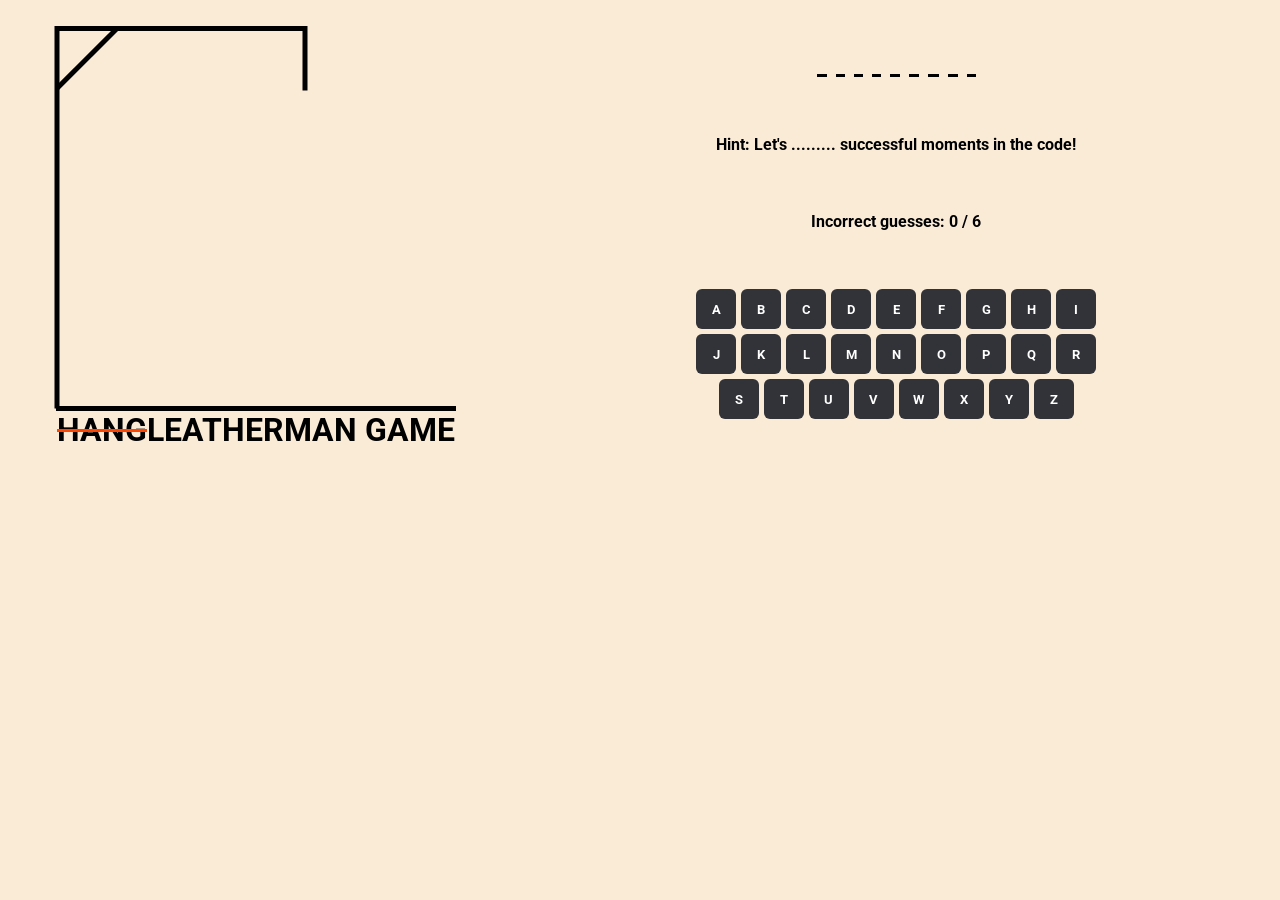
<file: index.html>
<!DOCTYPE html>
<html lang="en">
<head>
	<meta charset="UTF-8">
	<meta name="viewport" content="width=device-width, initial-scale=1.0">
	<title>Hangman</title>
	<link rel="preconnect" href="https://fonts.googleapis.com">
	<link rel="preconnect" href="https://fonts.gstatic.com" crossorigin>
	<link href="https://fonts.googleapis.com/css2?family=Roboto:wght@700&display=swap" rel="stylesheet">
	<link rel="icon" href="../assets/cat-butt.ico">
	<link href="src/style.css" rel="stylesheet">
</head>
<body>
	<script src="src/script.js" type="module"></script>
</body>
</html>
</file>
<file: src/style.css>
:root {
  font-size: 1px;
}

body {
  font-size: 16rem;
  padding-top: 2%;
  background: antiquewhite;
}

html {
  scroll-behavior: smooth;
}
@media (max-width: 1440px) {
  html {
    scroll-behavior: smooth;
  }
}
@media (max-width: 768px) {
  html {
    scroll-behavior: smooth;
  }
}
@media (max-width: 360px) {
  html {
    scroll-behavior: smooth;
  }
}

* {
  margin: 0;
  padding: 0;
  box-sizing: border-box;
  font-family: "Roboto", sans-serif;
  font-weight: 700;
  list-style: none;
  text-decoration: none;
  transition: 0.3s;
}

.wrapper {
  overflow: hidden;
  min-height: 100%;
}

.container {
  max-width: 1390rem;
  margin: 0 auto;
  display: flex;
  flex-wrap: wrap;
}
@media (max-width: 1100px) {
  .container {
    display: grid;
    align-items: center;
    justify-content: center;
  }
}

.modal-win {
  background: url(../assets/billy.png) 50%/cover no-repeat;
  position: absolute;
  width: 500px;
  height: 600px;
  top: 50%;
  left: 50%;
  transform: translate(-50%, -50%);
  z-index: 1;
  display: grid;
  justify-content: center;
  align-items: center;
  text-align: center;
  color: white;
}

.modal-lose {
  background: url(../assets/van.jpg) 50%/cover no-repeat;
  position: absolute;
  width: 500px;
  height: 600px;
  top: 50%;
  left: 50%;
  transform: translate(-50%, -50%);
  z-index: 1;
  display: grid;
  justify-content: center;
  align-items: center;
  text-align: center;
  color: white;
}

.hangman-container {
  width: 40%;
  display: grid;
  align-content: space-between;
  justify-content: center;
}
@media (max-width: 1100px) {
  .hangman-container {
    width: auto;
  }
}
@media (max-width: 430px) {
  .hangman-container {
    width: 360rem;
  }
}

.hangman {
  position: relative;
  height: 385rem;
}
.hangman__gallows1 {
  width: 65rem;
  display: block;
  height: 5rem;
  background: black;
  transform: rotate(270deg);
  position: absolute;
  top: -3rem;
  left: 183rem;
  transform-origin: right;
}
.hangman__gallows2 {
  width: 85rem;
  display: block;
  height: 5rem;
  background: black;
  transform: rotate(135deg);
  position: absolute;
  left: 60px;
  transform-origin: left;
}
.hangman__gallows3 {
  width: 250rem;
  display: block;
  height: 5rem;
  background: black;
}
.hangman__gallows4 {
  width: 383rem;
  display: block;
  height: 5rem;
  background: black;
  transform: rotate(270deg);
  position: absolute;
  bottom: 0;
  transform-origin: left;
}
.hangman__gallows5 {
  width: 400rem;
  display: block;
  height: 5rem;
  position: absolute;
  background: black;
  bottom: 0;
  left: 50%;
  transform: translateX(-50%);
}
@media (max-width: 430px) {
  .hangman__gallows5 {
    width: 313rem;
    left: 154rem;
  }
}
.hangman__Buster1_hidden {
  background: transparent;
  display: block;
  width: 50rem;
  height: 50rem;
  border-radius: 50%;
  border: 5rem solid transparent;
  position: absolute;
  left: 223rem;
  top: 63rem;
}
.hangman__Buster2_hidden {
  background: transparent;
  display: block;
  width: 100rem;
  height: 5rem;
  position: absolute;
  left: 198rem;
  top: 156rem;
  transform: rotate(90deg);
}
.hangman__Buster3_hidden {
  background: transparent;
  display: block;
  width: 60rem;
  height: 5rem;
  position: absolute;
  left: 203rem;
  top: 142rem;
  transform: rotate(120deg);
}
.hangman__Buster4_hidden {
  background: transparent;
  display: block;
  width: 60rem;
  height: 5rem;
  position: absolute;
  left: 233rem;
  top: 142rem;
  transform: rotate(240deg);
}
.hangman__Buster5_hidden {
  background: transparent;
  display: block;
  width: 70rem;
  height: 5rem;
  position: absolute;
  left: 195rem;
  top: 231rem;
  transform: rotate(120deg);
}
.hangman__Buster6_hidden {
  background: transparent;
  display: block;
  width: 70rem;
  height: 5rem;
  position: absolute;
  left: 231rem;
  top: 231rem;
  transform: rotate(240deg);
}
.hangman__Buster_active {
  background: black;
}
.hangman__Buster1_active {
  background: transparent;
  border: 5rem solid black;
}
.hangman__title {
  text-align: center;
}
@media (max-width: 430px) {
  .hangman__title {
    font-size: 26rem;
  }
}
.hangman__span {
  text-decoration: line-through;
  text-decoration-color: orangered;
}

.keyboard-container {
  width: 60%;
  display: grid;
  align-items: center;
  justify-content: center;
  text-align: center;
}
@media (max-width: 1100px) {
  .keyboard-container {
    min-height: 450rem;
    width: auto;
  }
}
@media (max-width: 430px) {
  .keyboard-container {
    width: 360rem;
  }
}

.display {
  display: flex;
  justify-content: center;
  align-items: center;
  gap: 9rem;
}
.display__letter-container_hidden {
  border-bottom: solid black;
  color: transparent;
  -webkit-user-select: none;
     -moz-user-select: none;
          user-select: none;
}
.display__letter-container_active {
  border-bottom: solid transparent;
  color: black;
  -webkit-user-select: auto;
     -moz-user-select: auto;
          user-select: auto;
}

.keyboard {
  display: flex;
  flex-wrap: wrap;
  gap: 5rem;
  align-items: center;
  justify-content: center;
  width: 420rem;
  -webkit-user-select: none;
     -moz-user-select: none;
          user-select: none;
}
@media (max-width: 430px) {
  .keyboard {
    width: auto;
    padding: 0 20rem;
  }
}
.keyboard__btn {
  width: 40rem;
  height: 40rem;
  border-radius: 15%;
  color: white;
  background: rgb(49, 51, 56);
  border-color: transparent;
}
.keyboard__btn:hover {
  color: rgb(241, 196, 15);
  cursor: pointer;
}
.keyboard__btn_inactive {
  background: tomato;
  color: rgb(241, 196, 15);
}
.keyboard__btn_inactive:hover {
  cursor: auto;
}/*# sourceMappingURL=style.css.map */
</file>
